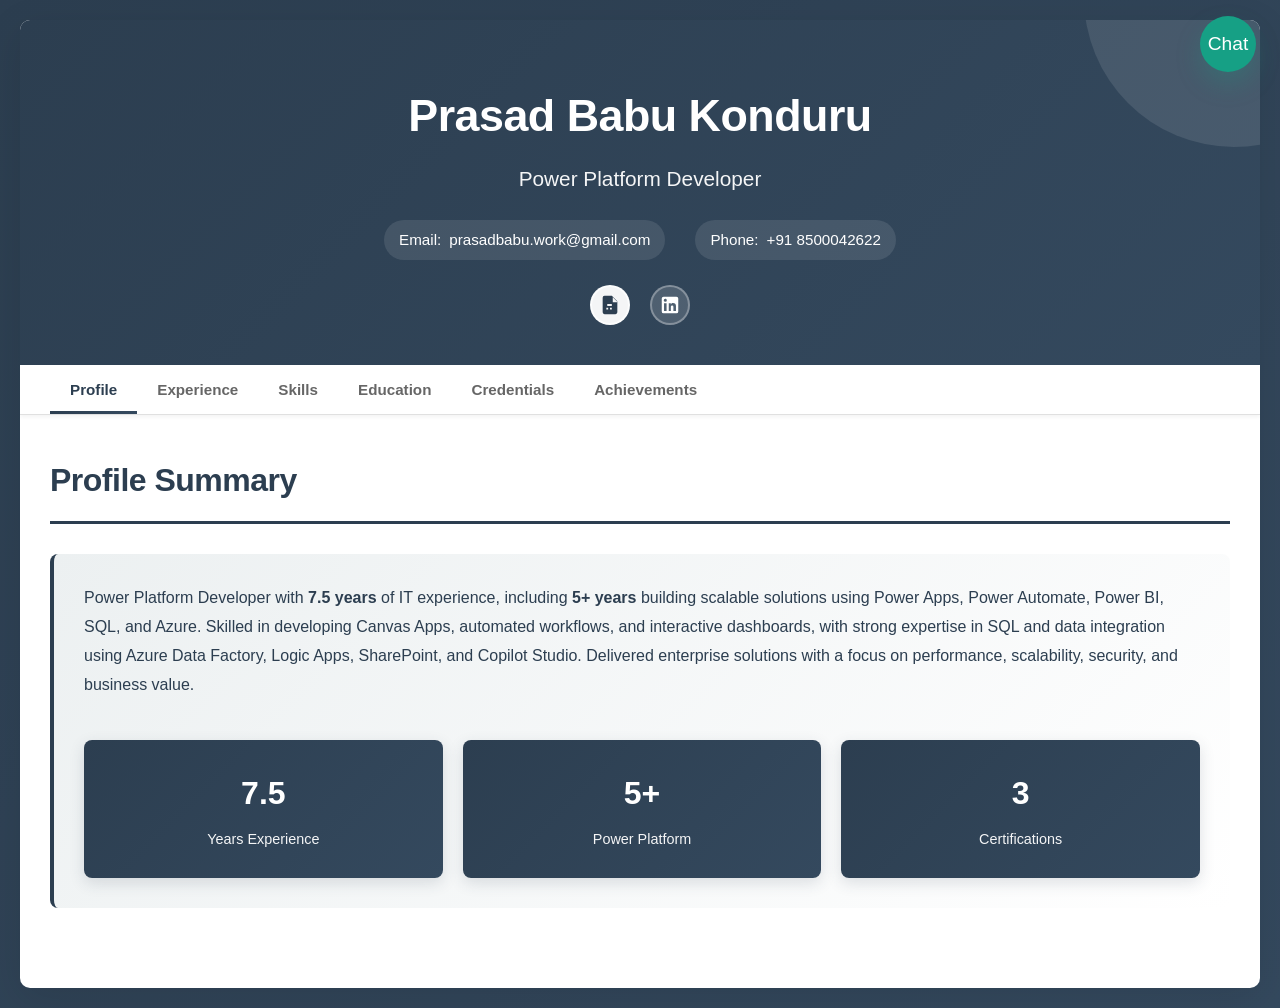
<file: index.html>
<!DOCTYPE html>
<html lang="en">
<head>
  <meta charset="UTF-8">
  <meta name="viewport" content="width=device-width, initial-scale=1.0">
  <title>Prasad Babu Konduru - Power Platform Developer</title>
  <link rel="stylesheet" href="styles.css">
</head>
<body>
  <div class="container">
    <!-- Header -->
    <div class="header">
      <div class="header-content">
        <h1>Prasad Babu Konduru</h1>
        <p class="title-subtitle">Power Platform Developer</p>
        <div class="contact-info">
          <a href="mailto:prasadbabu.work@gmail.com" class="contact-link">
            <span>Email:</span> prasadbabu.work@gmail.com
          </a>
          <a href="tel:+918500042622" class="contact-link">
            <span>Phone:</span> +91 8500042622
          </a>
        </div>
        <div class="social-links">
          <a href="Prasad_PowerPlatform_Resume_2026.pdf" download="prasad_powerplatform_resume_2026.pdf" class="social-link resume-download" title="Download Resume PDF" aria-label="Download Resume PDF">
            <svg viewBox="0 0 24 24" fill="currentColor">
              <path d="M14 2H6a2 2 0 0 0-2 2v16a2 2 0 0 0 2 2h12a2 2 0 0 0 2-2V8l-6-6zm1 7V3.5L20.5 9H15zm-5 8H8v-2h2v2zm4 0h-2v-2h2v2zm0-4H9v-2h5v2z"/>
            </svg>
          </a>
          <a href="https://www.linkedin.com/in/prasad-babu-konduru-06384b366/" target="_blank" rel="noopener noreferrer" class="social-link linkedin" title="LinkedIn Profile">
            <svg viewBox="0 0 24 24" fill="currentColor">
              <path d="M19 3a2 2 0 0 1 2 2v14a2 2 0 0 1-2 2H5a2 2 0 0 1-2-2V5a2 2 0 0 1 2-2h14m-.5 15.5v-5.3a3.26 3.26 0 0 0-3.26-3.26c-.85 0-1.84.52-2.32 1.39v-1.2h-2.26v8.5h2.26v-4.73c0-.77.62-1.4 1.39-1.4a1.4 1.4 0 0 1 1.4 1.4v4.73h2.26M6.88 8.56a1.68 1.68 0 0 0 1.68-1.68c0-.93-.75-1.69-1.68-1.69a1.69 1.69 0 0 0-1.69 1.69c0 .93.76 1.68 1.69 1.68m1.39 9.94v-8.5H5.5v8.5h2.77z"/>
            </svg>
          </a>
        </div>
      </div>
      <div class="header-decoration"></div>
    </div>

    <!-- Navigation -->
    <nav class="navbar">
      <div class="nav-container">
        <button class="nav-btn active" data-section="profile">
          Profile
        </button>
        <button class="nav-btn" data-section="experience">
          Experience
        </button>
        <button class="nav-btn" data-section="skills">
          Skills
        </button>
        <button class="nav-btn" data-section="education">
          Education
        </button>
        <button class="nav-btn" data-section="credentials">
          Credentials
        </button>
        <button class="nav-btn" data-section="achievements">
          Achievements
        </button>
        <div class="nav-underline"></div>
      </div>
    </nav>

    <!-- Content -->
    <div class="content">
      <!-- Profile Section -->
      <section id="profile" class="section active">
        <h2 class="section-title">Profile Summary</h2>
        <div class="profile-summary">
          <p>
            Power Platform Developer with <strong>7.5 years</strong> of IT experience, including <strong>5+ years</strong> building scalable solutions using Power Apps, Power Automate, Power BI, SQL, and Azure.
            Skilled in developing Canvas Apps, automated workflows, and interactive dashboards, with strong expertise in SQL and data integration using Azure Data Factory, Logic Apps, SharePoint, and Copilot Studio.
            Delivered enterprise solutions with a focus on performance, scalability, security, and business value.
          </p>
          <div class="experience-badge">
            <div class="badge-item">
              <div class="badge-number">7.5</div>
              <div class="badge-label">Years Experience</div>
            </div>
            <div class="badge-item">
              <div class="badge-number">5+</div>
              <div class="badge-label">Power Platform</div>
            </div>
            <div class="badge-item">
              <div class="badge-number">3</div>
              <div class="badge-label">Certifications</div>
            </div>
          </div>
        </div>
      </section>

      <!-- Experience Section -->
      <section id="experience" class="section">
        <h2 class="section-title">Experience</h2>
        <div class="experience-list">
          <article class="experience-item">
            <div class="experience-item-header">
              <div>
                <h3 class="experience-role">NO-CODE/LOW-CODE DEVELOPER</h3>
                <p class="experience-company">Altimetric | Hyderabad, Telangana</p>
              </div>
              <div class="experience-meta">
                <span>Dec 2025 – Present</span>
                <span>(Current)</span>
              </div>
            </div>
            <ul class="experience-points">
              <li>Collaborated in requirements gathering and solution design for SharePoint migration and business initiatives.</li>
              <li>Designed and developed a multi-level SharePoint Online portal for Data & AI initiatives using out-of-the-box components.</li>
              <li>Enhanced user experience by customizing SharePoint list views with JSON formatting for better data visualization.</li>
              <li>Automated site migration and bulk link updates using Power Automate, reducing manual effort and minimizing errors.</li>
              <li>Built Copilot Studio and SharePoint agents for AI-powered knowledge assistance and improved information retrieval.</li>
            </ul>
          </article>

          <article class="experience-item">
            <div class="experience-item-header">
              <div>
                <h3 class="experience-role">Power Platform Developer</h3>
                <p class="experience-company">TCS | Hyderabad, Telangana</p>
              </div>
              <div class="experience-meta">
                <span>May 2020 – Nov 2025</span>
                <span>(5.5 years)</span>
              </div>
            </div>
            <ul class="experience-points">
              <li>Delivered end-to-end business solutions using Power Apps, Power BI, SQL, and Azure Data Services.</li>
              <li>Designed and deployed scalable Canvas Apps with role-based access, AI Hub integration, and seamless SQL/Dataverse connectivity.</li>
              <li>Developed interactive Power BI dashboards and reports that enabled data-driven decision-making across stakeholders.</li>
              <li>Built ETL workflows with Azure Data Factory and automated processes using Power Automate and Logic Apps.</li>
              <li>Introduced deployment automation using Power Platform Pipelines and Solutions, improving ALM and reducing manual effort.</li>
            </ul>
          </article>

          <article class="experience-item">
            <div class="experience-item-header">
              <div>
                <h3 class="experience-role">.NET & SQL Developer</h3>
                <p class="experience-company">TCS | Pune, Maharashtra</p>
              </div>
              <div class="experience-meta">
                <span>June 2018 – May 2020</span>
                <span>(2 years)</span>
              </div>
            </div>
            <ul class="experience-points">
              <li>Developed new features for .NET and SQL-based web applications, focusing on stored procedures, triggers, and views.</li>
              <li>Contributed to application maintenance, debugging, and front-end updates using HTML, CSS, and JavaScript.</li>
              <li>Improved application performance through code reuse, query optimization, and structured problem-solving.</li>
            </ul>
          </article>
        </div>
      </section>

      <!-- Skills Section -->
      <section id="skills" class="section">
        <h2 class="section-title">Skills</h2>
        <div class="skills-container">
          <div class="skill-category">
            <h3 class="skill-category-title">Primary Skills</h3>
            <div class="skills-tags">
              <span class="skill-tag">Power Apps</span>
              <span class="skill-tag">Power Automate</span>
              <span class="skill-tag">Power BI</span>
              <span class="skill-tag">Power Fx</span>
              <span class="skill-tag">DAX</span>
              <span class="skill-tag">SQL</span>
            </div>
          </div>

          <div class="skill-category">
            <h3 class="skill-category-title">Integration & Automation</h3>
            <div class="skills-tags">
              <span class="skill-tag">Azure Data Factory</span>
              <span class="skill-tag">Azure Logic Apps</span>
              <span class="skill-tag">SharePoint</span>
              <span class="skill-tag">Copilot Studio</span>
            </div>
          </div>

          <div class="skill-category">
            <h3 class="skill-category-title">Tools & Platforms</h3>
            <div class="skills-tags">
              <span class="skill-tag">Microsoft Fabric</span>
              <span class="skill-tag">Azure Data Explorer</span>
              <span class="skill-tag">Visual Studio</span>
              <span class="skill-tag">Azure DevOps</span>
            </div>
          </div>
        </div>
      </section>

      <!-- Education Section -->
      <section id="education" class="section">
        <h2 class="section-title">Education</h2>
        <div class="education-card">
          <div class="education-content">
            <h3 class="education-degree">B.Tech in Electronics and Communication Engineering (ECE)</h3>
            <p class="education-institution">GVP College of Engineering</p>
            <p class="education-location">Visakhapatnam, A.P</p>
            <span class="education-period">2014 - 2018</span>
          </div>
        </div>
      </section>

      <!-- Credentials Section -->
      <section id="credentials" class="section">
        <h2 class="section-title">Certifications</h2>
        <div class="credentials-grid">
          <div class="credential-group">
            <h3 class="section-subtitle">Earned Credentials</h3>
            <div class="credential-list">
              <div class="credential-item earned">
                <div class="credential-title">PL-7002</div>
                <div class="credential-desc">Create and manage automated processes by using Power Automate</div>
                <div class="credential-issuer">Microsoft Applied Skills</div>
              </div>
              <div class="credential-item earned">
                <div class="credential-title">PL-7001</div>
                <div class="credential-desc">Create and manage canvas apps with Power Apps</div>
                <div class="credential-issuer">Microsoft Applied Skills</div>
              </div>
              <div class="credential-item earned">
                <div class="credential-title">PL-900</div>
                <div class="credential-desc">Power Platform Fundamentals</div>
                <div class="credential-issuer">Microsoft Certified</div>
              </div>
            </div>
          </div>
          <div class="credential-group">
            <h3 class="section-subtitle">Planned Credentials</h3>
            <div class="credential-list">
              <div class="credential-item planned">
                <div class="credential-title">PL-7008</div>
                <div class="credential-desc">Create agents in Microsoft Copilot Studio</div>
                <div class="credential-issuer">Microsoft Applied Skills</div>
              </div>
              <div class="credential-item planned">
                <div class="credential-title">PL-300</div>
                <div class="credential-desc">Power BI Data Analyst Associate</div>
                <div class="credential-issuer">Microsoft Certified</div>
              </div>
              <div class="credential-item planned">
                <div class="credential-title">PL-200</div>
                <div class="credential-desc">Power Platform Functional Consultant Associate</div>
                <div class="credential-issuer">Microsoft Certified</div>
              </div>
            </div>
          </div>
        </div>
      </section>

      <!-- Achievements Section -->
      <section id="achievements" class="section">
        <h2 class="section-title">Achievements & Activities</h2>
        
        <div class="achievements-section">
          <h3 class="achievements-subtitle">Professional Achievements</h3>
          <div class="achievements-grid">
            <div class="achievement-card">
              <p>Successfully deployed various Power BI reports in the Power BI service, delivering interactive dashboards and actionable insights with integrated Power Automate flows.</p>
            </div>
            <div class="achievement-card">
              <p>Implemented a user story tracking feature in a compliance dashboard using SharePoint Excel and Azure Data Explorer, leveraging Azure Logic Apps, ADF, and SQL procedures.</p>
            </div>
            <div class="achievement-card">
              <p>Designed and delivered medium to complex Canvas Apps using modern controls and multiple data sources (SQL, Dataverse), incorporating AI-enabled features.</p>
            </div>
            <div class="achievement-card">
              <p>Managed application access through role-based security in Power Apps, ensuring proper admin and non-admin functionality control.</p>
            </div>
            <div class="achievement-card">
              <p>Deployed a Q/A chatbot for a SharePoint site to improve self-service access to business knowledge.</p>
            </div>
          </div>
        </div>

        <div class="achievements-section">
          <h3 class="achievements-subtitle">Other Activities</h3>
          <div class="activities-container">
            <div class="activity-card">
              <div class="activity-content">
                <h4>Toastmaster Club Member</h4>
                <p>Recently joined Toastmaster Club to improve communication and leadership skills. Participated in Toastmaster club TCS Synergy Park Evaluation Speech Contest (ESC).</p>
              </div>
            </div>

            <div class="activity-card">
              <div class="activity-content">
                <h4>Professional Table Tennis Player</h4>
                <ul class="activity-list">
                  <li>Won the 2017 JNTUK Intercollegiate TT Team Event</li>
                  <li>Represented Krishna District in the 2021 State Championship Team Event</li>
                  <li>Captained the TCS team in HYSEA 2024 and secured the winner's title</li>
                  <li>Won multiple corporate tournaments conducted by HCTT and other local clubs</li>
                </ul>
              </div>
            </div>

            <div class="activity-card">
              <div class="activity-content">
                <h4>Personal Project - Table Tennis Robot</h4>
                <p>Built a table tennis robot as a personal project, controlled via an Android mobile app developed using MIT App Inventor, with Arduino for programming.</p>
              </div>
            </div>
          </div>
        </div>
      </section>

      <!-- Copilot Studio Agent Section -->
      <section id="copilot" class="section">
        <h2 class="section-title">Copilot Studio Agent</h2>
        <div class="agent-frame-wrapper">
          <iframe
            src="https://copilotstudio.preview.microsoft.com/environments/Default-4679adb0-de3d-4303-b118-f2c52eb3ea2a/bots/crb5b_documentQAAssistant/webchat?__version__=2"
            class="agent-frame"
            allow="microphone; clipboard-write"
            loading="lazy"
            title="Copilot Studio Agent"
          ></iframe>
        </div>
      </section>

    </div>
  </div>

  <!-- Toast Notification -->
  <div id="toast" class="toast"></div>

  <div class="copilot-widget">
    <button class="copilot-toggle" id="copilotToggle" aria-label="Open Copilot chat">Chat</button>
    <div class="copilot-panel" id="copilotPanel" aria-hidden="true">
      <div class="copilot-panel-header">
        <h3>Copilot Studio Chat</h3>
        <button class="copilot-close" id="copilotClose" aria-label="Close chat">×</button>
      </div>
      <iframe
        class="copilot-chat-iframe"
        src="https://copilotstudio.preview.microsoft.com/environments/Default-4679adb0-de3d-4303-b118-f2c52eb3ea2a/bots/crb5b_documentQAAssistant/webchat?__version__=2"
        allow="microphone; clipboard-write"
        loading="lazy"
        title="Copilot Studio Agent"
      ></iframe>
    </div>
  </div>

  <script src="script.js"></script>
</body>
</html>
</file>
<file: styles.css>
* {
  margin: 0;
  padding: 0;
  box-sizing: border-box;
}

:root {
  --primary-color: #2c3e50;
  --secondary-color: #34495e;
  --accent-color: #16a085;
  --light-bg: #ecf0f1;
  --dark-text: #2c3e50;
  --border-radius: 10px;
  --transition: all 0.3s cubic-bezier(0.4, 0, 0.2, 1);
  --shadow-sm: 0 2px 8px rgba(0, 0, 0, 0.1);
  --shadow-md: 0 5px 15px rgba(44, 62, 80, 0.15);
  --shadow-lg: 0 10px 40px rgba(0, 0, 0, 0.1);
}

html {
  scroll-behavior: smooth;
}

body {
  font-family: 'Segoe UI', Tahoma, Geneva, Verdana, sans-serif;
  line-height: 1.6;
  color: var(--dark-text);
  background: linear-gradient(135deg, #2c3e50 0%, #34495e 100%);
  min-height: 100vh;
  padding: 20px;
}

/* Container */
.container {
  width: 100%;
  max-width: 1300px;
  margin: 0 auto;
  background: white;
  border-radius: var(--border-radius);
  box-shadow: var(--shadow-lg);
  overflow: hidden;
}

/* Header */
.header {
  background: linear-gradient(135deg, var(--primary-color) 0%, var(--secondary-color) 100%);
  color: white;
  padding: 60px 30px 40px;
  text-align: center;
  position: relative;
  overflow: hidden;
}

.header-decoration {
  position: absolute;
  top: -50%;
  right: -10%;
  width: 300px;
  height: 300px;
  background: rgba(255, 255, 255, 0.1);
  border-radius: 50%;
  animation: float 6s ease-in-out infinite;
}

@keyframes float {
  0%, 100% { transform: translateY(0px); }
  50% { transform: translateY(-20px); }
}

.header-content {
  position: relative;
  z-index: 10;
}

.header h1 {
  font-size: 2.8em;
  margin-bottom: 10px;
  font-weight: 700;
  letter-spacing: -0.5px;
}

.title-subtitle {
  font-size: 1.3em;
  opacity: 0.95;
  margin-bottom: 25px;
  font-weight: 300;
}

.contact-info {
  display: flex;
  justify-content: center;
  gap: 30px;
  flex-wrap: wrap;
  margin-top: 20px;
}

.contact-link {
  color: white;
  text-decoration: none;
  font-size: 0.95em;
  display: flex;
  align-items: center;
  gap: 8px;
  transition: var(--transition);
  padding: 8px 15px;
  border-radius: 20px;
  background: rgba(255, 255, 255, 0.1);
}

.contact-link:hover {
  background: rgba(255, 255, 255, 0.2);
  transform: translateY(-2px);
}

.action-buttons {
  display: flex;
  justify-content: center;
  padding: 30px 0 20px;
}

.btn {
  display: inline-flex;
  align-items: center;
  justify-content: center;
  padding: 14px 26px;
  border-radius: 999px;
  font-weight: 700;
  text-decoration: none;
  transition: var(--transition);
  border: 2px solid transparent;
}

.btn-primary {
  background: var(--primary-color);
  color: white;
}

.btn-primary:hover {
  background: var(--accent-color);
}

.experience-list,
.credential-list {
  display: grid;
  gap: 18px;
}

.credentials-grid {
  display: grid;
  gap: 24px;
  grid-template-columns: repeat(2, minmax(280px, 1fr));
  margin-top: 18px;
}

.credential-group {
  background: #f8fafc;
  border: 1px solid #e2e8f0;
  border-radius: 14px;
  padding: 22px;
}

.section-subtitle {
  font-size: 0.95rem;
  color: #2c3e50;
  margin-bottom: 16px;
  text-transform: uppercase;
  letter-spacing: 0.1em;
}

.experience-item,
.credential-item {
  background: white;
  border: 1px solid #e2e8f0;
  border-radius: 12px;
  padding: 22px;
}

.experience-item-header {
  display: flex;
  align-items: flex-start;
  justify-content: space-between;
  gap: 18px;
  flex-wrap: wrap;
  margin-bottom: 16px;
}

.experience-role {
  font-size: 1.16rem;
  margin-bottom: 6px;
  color: var(--primary-color);
}

.experience-company,
.experience-meta span {
  display: block;
  color: #4a5568;
  font-size: 0.95rem;
}

.agent-frame-wrapper {
  background: white;
  border: 1px solid #e2e8f0;
  border-radius: 12px;
  overflow: hidden;
  min-height: 650px;
  box-shadow: var(--shadow-sm);
}

.agent-frame {
  width: 100%;
  height: 100%;
  border: 0;
}

.copilot-widget {
  position: fixed;
  bottom: 24px;
  right: 24px;
  z-index: 200;
  display: flex;
  flex-direction: column;
  align-items: flex-end;
  gap: 12px;
}

.copilot-toggle {
  width: 56px;
  height: 56px;
  border-radius: 50%;
  border: none;
  background: var(--accent-color);
  color: white;
  font-size: 1.2rem;
  cursor: pointer;
  box-shadow: 0 12px 24px rgba(22, 160, 133, 0.25);
  display: inline-flex;
  align-items: center;
  justify-content: center;
  transition: transform 0.25s ease, box-shadow 0.25s ease;
}

.copilot-toggle:hover {
  transform: translateY(-2px);
  box-shadow: 0 16px 30px rgba(22, 160, 133, 0.3);
}

.copilot-panel {
  width: 420px;
  max-width: calc(100vw - 40px);
  height: 88vh;
  background: white;
  border-radius: 18px 18px 0 0;
  overflow: hidden;
  box-shadow: 0 20px 40px rgba(0, 0, 0, 0.18);
  transform: translateY(140%);
  opacity: 0;
  pointer-events: none;
  transition: transform 0.35s ease, opacity 0.35s ease;
}

.copilot-panel.open {
  transform: translateY(0);
  opacity: 1;
  pointer-events: auto;
}

.copilot-panel-header {
  background: var(--primary-color);
  color: white;
  padding: 16px 18px;
  display: flex;
  align-items: center;
  justify-content: space-between;
}

.copilot-panel-header h3 {
  margin: 0;
  font-size: 1rem;
  letter-spacing: 0.2px;
}

.copilot-close {
  background: transparent;
  border: none;
  color: white;
  font-size: 1.4rem;
  line-height: 1;
  cursor: pointer;
}

.copilot-chat-iframe {
  width: 100%;
  height: calc(100% - 62px);
  border: 0;
}

.experience-points {
  list-style: disc inside;
  color: #4a5568;
  line-height: 1.75;
  padding-left: 18px;
}

.credential-item.earned {
  border-left: 4px solid var(--accent-color);
}

.credential-item.planned {
  border-left: 4px solid #94a3b8;
}

.credential-title {
  font-size: 1rem;
  font-weight: 700;
  color: var(--primary-color);
}

.credential-desc {
  color: #4a5568;
}

.credential-issuer {
  color: #6b7280;
  font-size: 0.9rem;
}

/* Social Links */
.social-links {
  display: flex;
  justify-content: center;
  gap: 20px;
  margin-top: 25px;
}

.social-link {
  width: 40px;
  height: 40px;
  display: flex;
  align-items: center;
  justify-content: center;
  background: rgba(255, 255, 255, 0.15);
  border-radius: 50%;
  color: white;
  text-decoration: none;
  transition: var(--transition);
  border: 2px solid rgba(255, 255, 255, 0.3);
}

.social-link svg {
  width: 22px;
  height: 22px;
}

.social-link.resume-download {
  background: rgba(255, 255, 255, 0.95);
  color: var(--primary-color);
  border-color: rgba(255, 255, 255, 0.8);
}

.social-link.resume-download:hover {
  background: #f1f5f9;
  color: var(--primary-color);
  transform: translateY(-3px) scale(1.05);
  border-color: #cbd5e1;
}

.social-link:hover {
  background: rgba(255, 255, 255, 0.3);
  transform: translateY(-3px) scale(1.1);
  border-color: rgba(255, 255, 255, 0.6);
}

/* Navigation */
.navbar {
  background: white;
  padding: 0;
  border-bottom: 1px solid #e0e0e0;
  position: sticky;
  top: 0;
  z-index: 100;
  box-shadow: 0 2px 4px rgba(0, 0, 0, 0.05);
}

.nav-container {
  max-width: 1300px;
  margin: 0 auto;
  display: flex;
  gap: 0;
  flex-wrap: wrap;
  align-items: center;
  padding: 0 30px;
  position: relative;
  width: 100%;
}

.nav-btn {
  background: none;
  border: none;
  cursor: pointer;
  font-size: 0.95em;
  padding: 16px 20px;
  color: #666;
  font-weight: 600;
  transition: var(--transition);
  position: relative;
  display: flex;
  align-items: center;
  gap: 8px;
  white-space: nowrap;
}

.nav-btn:hover {
  color: var(--primary-color);
}

.nav-btn.active {
  color: var(--primary-color);
}

.nav-icon {
  font-size: 1.1em;
}

.nav-underline {
  position: absolute;
  bottom: 0;
  height: 3px;
  background: linear-gradient(135deg, var(--primary-color) 0%, var(--secondary-color) 100%);
  transition: var(--transition);
  width: 0;
  left: 0;
}

/* Main Content */
.content {
  padding: 40px 30px;
}

.section {
  margin-bottom: 40px;
  display: none;
  animation: fadeIn 0.4s ease;
}

.section.active {
  display: block;
}

@keyframes fadeIn {
  from {
    opacity: 0;
    transform: translateY(10px);
  }
  to {
    opacity: 1;
    transform: translateY(0);
  }
}

.section-title {
  font-size: 2em;
  color: var(--primary-color);
  margin-bottom: 30px;
  font-weight: 700;
  letter-spacing: -0.5px;
  border-bottom: 3px solid var(--primary-color);
  padding-bottom: 15px;
}

/* Profile Section */
.profile-summary {
  background: linear-gradient(135deg, var(--light-bg) 0%, #ffffff 100%);
  padding: 30px;
  border-radius: 8px;
  line-height: 1.8;
  border-left: 4px solid var(--primary-color);
  margin-bottom: 30px;
}

.experience-badge {
  display: grid;
  grid-template-columns: repeat(auto-fit, minmax(150px, 1fr));
  gap: 20px;
  margin-top: 40px;
}

.badge-item {
  background: linear-gradient(135deg, var(--primary-color) 0%, var(--secondary-color) 100%);
  color: white;
  padding: 25px;
  border-radius: 8px;
  text-align: center;
  box-shadow: var(--shadow-md);
  transition: var(--transition);
}

.badge-item:hover {
  transform: translateY(-5px);
  box-shadow: 0 8px 25px rgba(102, 126, 234, 0.3);
}

.badge-number {
  font-size: 2em;
  font-weight: 700;
  margin-bottom: 5px;
}

.badge-label {
  font-size: 0.9em;
  opacity: 0.95;
}

/* Job Cards */
.job-card {
  background: white;
  border: 1px solid #e0e0e0;
  border-radius: 8px;
  margin-bottom: 25px;
  transition: var(--transition);
  cursor: pointer;
  overflow: hidden;
}

.job-card:hover {
  border-color: var(--primary-color);
  box-shadow: var(--shadow-md);
}

.job-header {
  padding: 25px;
  background: linear-gradient(135deg, var(--light-bg) 0%, #ffffff 100%);
  display: flex;
  justify-content: space-between;
  align-items: flex-start;
  gap: 20px;
  border-left: 4px solid var(--primary-color);
}

.job-title-group {
  flex: 1;
}

.job-title {
  font-size: 1.3em;
  color: var(--primary-color);
  margin-bottom: 8px;
  font-weight: 700;
}

.job-company {
  color: #666;
  font-weight: 500;
  font-size: 1em;
}

.job-meta {
  text-align: right;
  display: flex;
  flex-direction: column;
  gap: 5px;
}

.job-period {
  font-weight: 600;
  color: var(--secondary-color);
}

.job-duration {
  font-size: 0.85em;
  color: #999;
}

.job-details {
  display: none;
  padding: 25px;
  border-top: 1px solid #e0e0e0;
}

.job-details.show {
  display: block;
}

.job-list {
  list-style: none;
  margin-left: 0;
}

.job-list li {
  margin-bottom: 15px;
  padding-left: 25px;
  position: relative;
  line-height: 1.7;
}

.job-list li:before {
  content: "✓";
  position: absolute;
  left: 0;
  color: var(--primary-color);
  font-weight: bold;
  font-size: 1.1em;
}

/* Skills Section */
.skills-container {
  display: grid;
  grid-template-columns: repeat(auto-fit, minmax(300px, 1fr));
  gap: 30px;
}

.skill-category {
  background: white;
  padding: 30px;
  border-radius: 8px;
  border-top: 4px solid var(--primary-color);
  box-shadow: var(--shadow-sm);
  transition: var(--transition);
}

.skill-category:hover {
  box-shadow: var(--shadow-md);
}

.skill-category-title {
  font-size: 1.2em;
  color: var(--primary-color);
  margin-bottom: 25px;
  font-weight: 700;
}

.skills-list {
  display: flex;
  flex-direction: column;
  gap: 15px;
}

.skill-item {
  display: flex;
  flex-direction: column;
  gap: 8px;
}

.skill-name {
  font-weight: 600;
  color: #333;
  font-size: 0.95em;
}

.skill-bar {
  height: 6px;
  background: #e0e0e0;
  border-radius: 3px;
  overflow: hidden;
}

.skill-progress {
  height: 100%;
  background: linear-gradient(90deg, var(--primary-color) 0%, var(--secondary-color) 100%);
  transition: width 0.8s ease;
}

.skills-tags {
  display: grid;
  grid-template-columns: repeat(auto-fit, minmax(180px, 1fr));
  gap: 12px;
}

.skill-tag {
  background: linear-gradient(135deg, var(--light-bg) 0%, #ffffff 100%);
  padding: 12px 16px;
  border-radius: 20px;
  border: 1px solid #e0e0e0;
  font-size: 0.95em;
  font-weight: 500;
  color: var(--primary-color);
  transition: var(--transition);
  text-align: center;
}

.skill-tag:hover {
  border-color: var(--primary-color);
  background: var(--light-bg);
  transform: translateY(-2px);
  box-shadow: var(--shadow-sm);
}

/* Education Section */
.education-card {
  background: white;
  padding: 30px;
  border-radius: 8px;
  border-left: 4px solid var(--primary-color);
  box-shadow: var(--shadow-sm);
  display: flex;
  justify-content: space-between;
  align-items: center;
  gap: 30px;
  transition: var(--transition);
}

.education-card:hover {
  box-shadow: var(--shadow-md);
  transform: translateY(-5px);
}

.education-content {
  flex: 1;
}

.education-degree {
  font-size: 1.2em;
  color: var(--primary-color);
  font-weight: 700;
  margin-bottom: 8px;
}

.education-institution {
  font-weight: 600;
  color: #333;
  margin-bottom: 5px;
}

.education-location {
  color: #666;
  font-size: 0.95em;
  margin-bottom: 10px;
}

.education-period {
  display: inline-block;
  background: var(--light-bg);
  padding: 6px 12px;
  border-radius: 20px;
  font-size: 0.85em;
  color: var(--secondary-color);
  font-weight: 600;
}

.education-icon {
  font-size: 3em;
  opacity: 0.3;
}

/* Credentials Section */
.credentials-section {
  margin-bottom: 40px;
}

.credentials-subtitle {
  font-size: 1.3em;
  color: var(--secondary-color);
  margin-bottom: 20px;
  font-weight: 700;
}

.credentials-grid {
  display: grid;
  grid-template-columns: repeat(auto-fit, minmax(280px, 1fr));
  gap: 20px;
}

.credential-card {
  background: white;
  padding: 20px;
  border-radius: 8px;
  border-left: 4px solid var(--primary-color);
  transition: var(--transition);
  box-shadow: var(--shadow-sm);
}

.credential-card.earned {
  border-left-color: #4caf50;
}

.credential-card.planned {
  border-left-color: var(--primary-color);
  opacity: 0.9;
}

.credential-card:hover {
  transform: translateY(-5px);
  box-shadow: var(--shadow-md);
}

.credential-header {
  display: flex;
  justify-content: space-between;
  align-items: center;
  margin-bottom: 15px;
}

.credential-badge {
  font-size: 1.5em;
}

.credential-status {
  font-size: 0.85em;
  font-weight: 600;
  padding: 4px 10px;
  border-radius: 12px;
  background: var(--light-bg);
}

.credential-card.earned .credential-status {
  color: #4caf50;
}

.credential-card.planned .credential-status {
  color: var(--primary-color);
}

.credential-card h4 {
  font-size: 1em;
  color: #333;
  margin-bottom: 8px;
  line-height: 1.4;
}

.credential-code {
  font-family: 'Courier New', monospace;
  font-weight: 600;
  color: var(--primary-color);
  font-size: 0.9em;
  margin-bottom: 5px;
}

.credential-issuer {
  font-size: 0.85em;
  color: #999;
}

/* Achievements Section */
.achievements-section {
  margin-bottom: 40px;
}

.achievements-subtitle {
  font-size: 1.3em;
  color: var(--secondary-color);
  margin-bottom: 25px;
  font-weight: 700;
}

.achievements-grid {
  display: grid;
  grid-template-columns: repeat(auto-fit, minmax(250px, 1fr));
  gap: 25px;
}

.achievement-card {
  background: linear-gradient(135deg, var(--light-bg) 0%, #ffffff 100%);
  padding: 25px;
  border-radius: 8px;
  border-left: 4px solid var(--secondary-color);
  transition: var(--transition);
  box-shadow: var(--shadow-sm);
}

.achievement-card:hover {
  transform: translateY(-5px);
  box-shadow: var(--shadow-md);
}

.achievement-icon {
  font-size: 2em;
  margin-bottom: 15px;
  display: block;
}

.achievement-card p {
  line-height: 1.7;
  color: #555;
}

.activities-container {
  display: grid;
  gap: 25px;
}

.activity-card {
  background: white;
  padding: 30px;
  border-radius: 8px;
  border-left: 4px solid var(--primary-color);
  display: flex;
  gap: 20px;
  box-shadow: var(--shadow-sm);
  transition: var(--transition);
}

.activity-card:hover {
  box-shadow: var(--shadow-md);
  transform: translateX(5px);
}

.activity-icon {
  font-size: 2.5em;
  flex-shrink: 0;
}

.activity-content {
  flex: 1;
}

.activity-content h4 {
  font-size: 1.1em;
  color: var(--primary-color);
  margin-bottom: 10px;
  font-weight: 700;
}

.activity-content p {
  color: #555;
  line-height: 1.7;
  margin-bottom: 10px;
}

.activity-list {
  list-style-position: inside;
  color: #555;
  line-height: 1.8;
}

.activity-list li {
  margin-bottom: 5px;
}

/* Buttons */
.action-buttons {
  display: flex;
  justify-content: center;
  gap: 20px;
  margin-top: 40px;
  padding-top: 40px;
  border-top: 2px solid #e0e0e0;
  flex-wrap: wrap;
}

.btn {
  padding: 14px 35px;
  border: none;
  border-radius: 5px;
  cursor: pointer;
  font-size: 1em;
  font-weight: 600;
  transition: var(--transition);
  text-decoration: none;
  display: inline-flex;
  align-items: center;
  gap: 10px;
  box-shadow: var(--shadow-sm);
}

.btn-primary {
  background: linear-gradient(135deg, var(--primary-color) 0%, var(--secondary-color) 100%);
  color: white;
}

.btn-primary:hover {
  transform: translateY(-3px);
  box-shadow: 0 8px 25px rgba(102, 126, 234, 0.3);
}

.btn-secondary {
  background: white;
  color: var(--primary-color);
  border: 2px solid var(--primary-color);
}

.btn-secondary:hover {
  background: var(--primary-color);
  color: white;
  transform: translateY(-3px);
}

/* Footer */
.footer {
  background: linear-gradient(135deg, var(--light-bg) 0%, #ffffff 100%);
  padding: 30px;
  text-align: center;
  color: #666;
  border-top: 1px solid #e0e0e0;
  margin-top: 40px;
}

.footer p {
  margin-bottom: 15px;
}

.social-links {
  display: flex;
  justify-content: center;
  gap: 20px;
}

.social-links a {
  font-size: 1.5em;
  transition: var(--transition);
  text-decoration: none;
}

.social-links a:hover {
  transform: scale(1.2);
}

/* Toast */
.toast {
  position: fixed;
  bottom: 20px;
  right: 20px;
  background: var(--primary-color);
  color: white;
  padding: 16px 24px;
  border-radius: 5px;
  box-shadow: var(--shadow-lg);
  display: none;
  z-index: 1000;
  animation: slideIn 0.3s ease, slideOut 0.3s ease 2.7s;
}

.toast.show {
  display: block;
}

@keyframes slideIn {
  from {
    transform: translateX(400px);
    opacity: 0;
  }
  to {
    transform: translateX(0);
    opacity: 1;
  }
}

@keyframes slideOut {
  from {
    transform: translateX(0);
    opacity: 1;
  }
  to {
    transform: translateX(400px);
    opacity: 0;
  }
}

/* Responsive */
@media (max-width: 768px) {
  .header {
    padding: 40px 20px;
  }

  .header h1 {
    font-size: 2em;
  }

  .contact-info {
    flex-direction: column;
    gap: 15px;
  }

  .nav-container {
    padding: 0 20px;
  }

  .nav-btn {
    padding: 12px 12px;
    font-size: 0.85em;
  }

  .nav-icon {
    display: none;
  }

  .content {
    padding: 20px;
  }

  .section-title {
    font-size: 1.6em;
  }

  .job-header {
    flex-direction: column;
  }

  .job-meta {
    text-align: left;
  }

  .education-card {
    flex-direction: column-reverse;
    text-align: center;
  }

  .credentials-grid,
  .achievements-grid {
    grid-template-columns: 1fr;
  }

  .action-buttons {
    flex-direction: column;
  }

  .btn {
    width: 100%;
    justify-content: center;
  }
}

@media (max-width: 600px) {
  .header h1 {
    font-size: 1.6em;
  }

  .title-subtitle {
    font-size: 1em;
  }

  .contact-link {
    font-size: 0.85em;
  }

  .nav-container {
    gap: 0;
  }

  .nav-btn {
    padding: 10px 8px;
    font-size: 0.75em;
    flex: 1;
    text-align: center;
  }

  .experience-badge {
    grid-template-columns: 1fr;
  }

  .skills-tags {
    grid-template-columns: 1fr;
  }

  .toast {
    bottom: 10px;
    right: 10px;
    left: 10px;
    text-align: center;
  }
}
</file>
